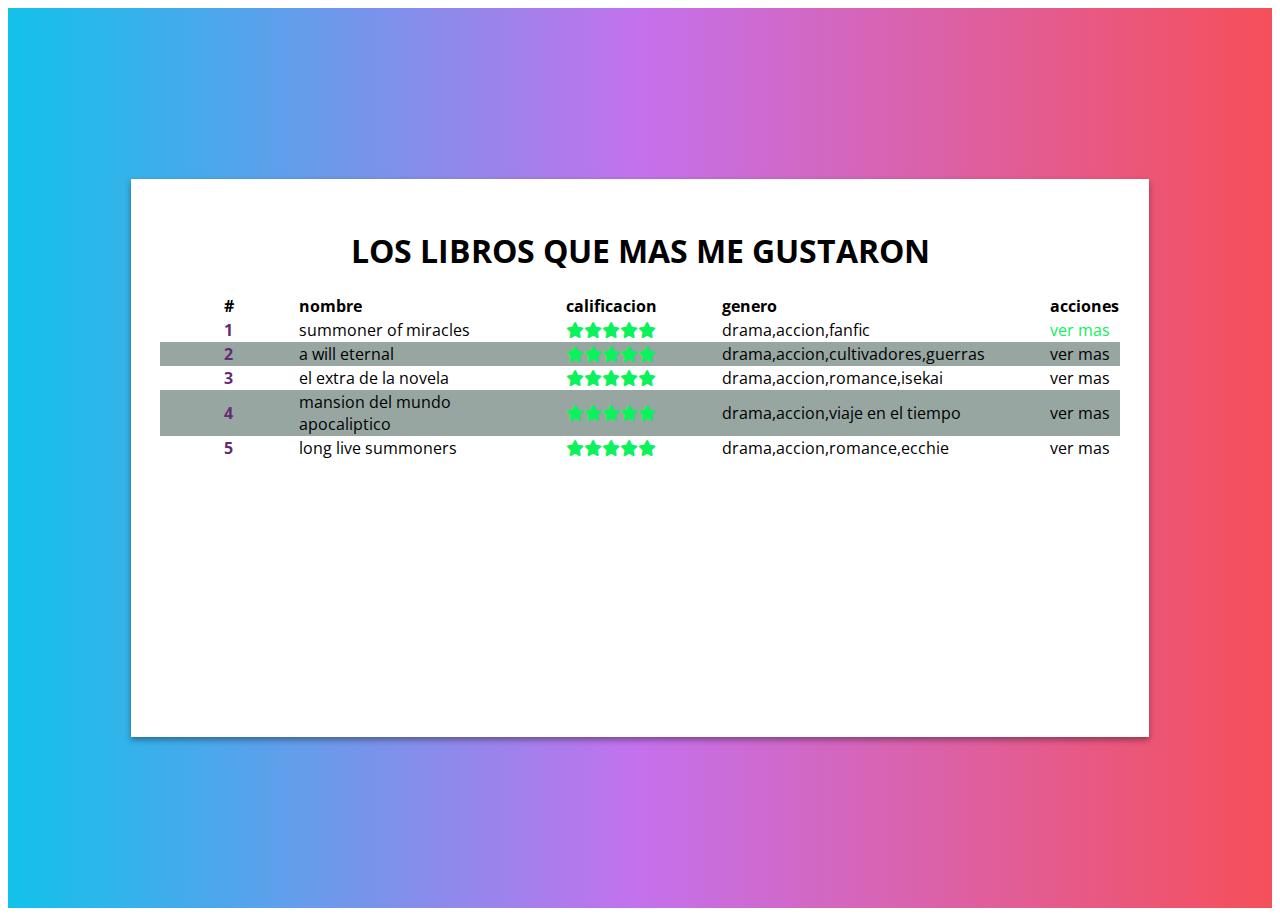
<file: boletinessss/index.html>
<!DOCTYPE html>
<html lang="en" dir="ltr">
  <head>
    <meta charset="utf-8">
    <meta name="viewport" content="width=device-width,initial-scale=1.0">
    <title>los libros que mas me gustaron</title>
    <link rel="stylesheet" href="https://necolas.github.io/normalize.css/8.0.1/normalize.css">
    <link rel="stylesheet" href="./fontawesome-free-6.1.1-web/css/all.css">
    <link href="./assets/css/main.css" rel="stylesheet">
    <link href="https://fonts.googleapis.com/css2?family=Open+Sans:wght@300;500&display=swap" rel="stylesheet">
    <link rel="stylesheet" href="https://cdnjs.cloudflare.com/ajax/libs/animate.css/4.1.1/animate.min.css"/>

  </head>
  <body>
    <div class="container">
      <div class="content animate__animated animate__fadeInDown">
        <header>
          <h1 class="title">los libros que mas me gustaron</h1>
        </header>
        <table class="table">
          <thead>
            <th>#</th>
            <th>nombre</th>
            <th>calificacion</th>
            <th>genero</th>
            <th>acciones</th>
          </thead>
            <tbody>
              <tr>
                <td>1</td>
                <td>summoner of miracles</td>
                <td><i class="fa-solid fa-star"></i><i class="fa-solid fa-star"></i><i class="fa-solid fa-star"></i><i class="fa-solid fa-star"></i><i class="fa-solid fa-star"></i></td>
                <td>drama,accion,fanfic</td>
                <td>
                  <a href="./libros/summoner-of-miracles.html">ver mas</a>
                </td>
              </tr>
              <tr>
                <td>2</td>
                <td>a will eternal</td>
                <td><i class="fa-solid fa-star"></i><i class="fa-solid fa-star"></i><i class="fa-solid fa-star"></i><i class="fa-solid fa-star"></i><i class="fa-solid fa-star"></i></td>
                <td>drama,accion,cultivadores,guerras</td>
                <td>ver mas</td>
              </tr>
              <tr>
                <td>3</td>
                <td>el extra de la novela</td>
                <td><i class="fa-solid fa-star"></i><i class="fa-solid fa-star"></i><i class="fa-solid fa-star"></i><i class="fa-solid fa-star"></i><i class="fa-solid fa-star"></i></td>
                <td>drama,accion,romance,isekai</td>
                <td>ver mas</td>
              </tr>
              <tr>
                <td>4</td>
                <td>mansion del mundo apocaliptico</td>
                <td><i class="fa-solid fa-star"></i><i class="fa-solid fa-star"></i><i class="fa-solid fa-star"></i><i class="fa-solid fa-star"></i><i class="fa-solid fa-star"></i></td>
                <td>drama,accion,viaje en el tiempo</td>
                <td>ver mas</td>
              </tr>
              <tr>
                <td>5</td>
                <td>long live summoners</td>
                <td><i class="fa-solid fa-star"></i><i class="fa-solid fa-star"></i><i class="fa-solid fa-star"></i><i class="fa-solid fa-star"></i><i class="fa-solid fa-star"></i></td>
                <td>drama,accion,romance,ecchie</td>
                <td>ver mas</td>
              </tr>
            </tbody>
        </table>
      </div>
    </div>
    <script src="./javascript/main.js"></script>
  </body>
</html>
</file>
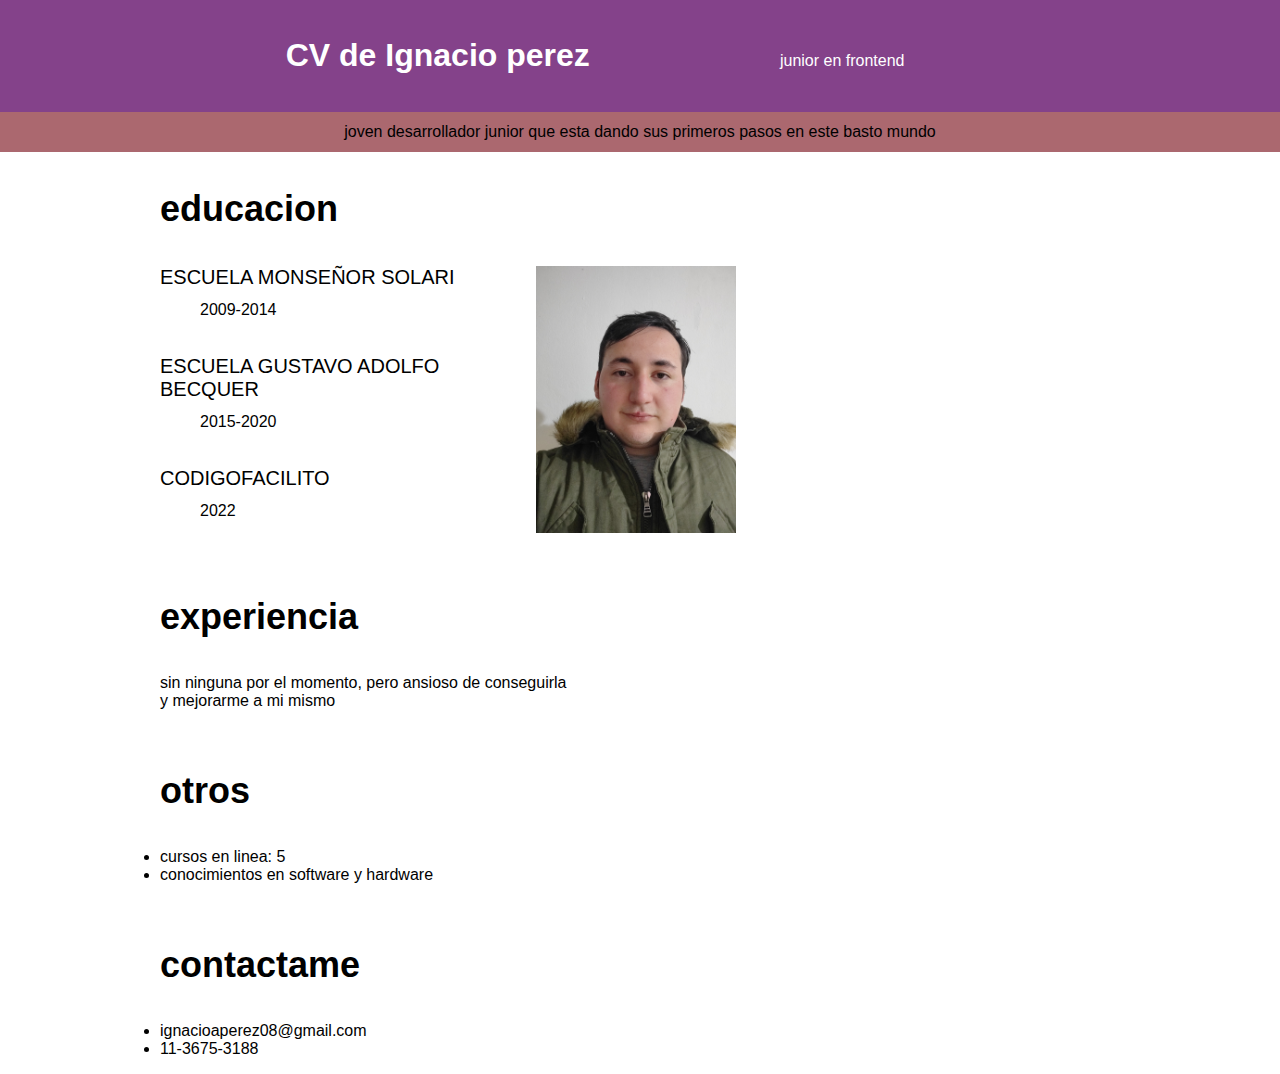
<file: cv/index.html>
<!DOCTYPE html>
 <html>
   <head>
     <title>CV IGNACIO PEREZ</title>
     <meta charset="utf-8">
     <meta name="description" content="Ignacio, joven junior de frontend sin
experiencia que busca trabajo para mejorar y entender mejor la programacion"
</head>
<body style="font-family:helvetica, arial, sans-serif;margin: 0;">
   <header style="background-color:#84428a;color:white;text-align:center;padding:16px;">
     <h1 style="display:inline-block;width:400px;Font-weight:700">CV de Ignacio perez</h1>
     <p style="display:inline-block;width:400px;Font-weight:200">junior en frontend</p>
   </header>
   <div style="background-color:#ab686f;color:black;text-align:center;padding:11px;">
     joven desarrollador junior que esta dando sus primeros pasos en este basto mundo
   </div>
   <section>
    <div style="width:960px;margin-right:auto;margin-left:auto;">
     <div>
       <div style="display:inline-block;width:60%;vertical-align:top;">
       <h3 style="font-size:36px;font-weight:700;">educacion</h3>
       <p>
<img src="IMG_20220614_023418654.jpg" align="right" width="200" vertical-align:top;>
</p>
       <div>
         <dl>
          <dt style="font-size:20px;text-transform:uppercase;margin-bottom:12px;margin-top:36px;">escuela monseñor solari</dt>
          <dd>2009-2014</dd>
          <dt style="font-size:20px;text-transform:uppercase;margin-bottom:12px;margin-top:36px;">escuela gustavo adolfo becquer</dt>
          <dd>2015-2020</dd>
          <dt style="font-size:20px;text-transform:uppercase;margin-bottom:12px;margin-top:36px;">CodigoFacilito</dt>
          <dd>2022</dd>
         </dl>
       </div>
       </div>
     </div>
     <div style="margin-top:60px;">
      <h3 style="font-size:36px;font-weight:700;">experiencia</h3>
      <div>
        <dl>
         <dt>sin ninguna por el momento, pero ansioso de conseguirla</dt>
        <dt>y mejorarme a mi mismo</dt>
        </dl>
      </div>
     </div>
      <div style="margin-top:60px;">
       <h3 style="font-size:36px;font-weight:700;">otros</h3>
       <ul style="margin-top:10px;padding:0;">
       <li>cursos en linea: 5</li>
       <li>conocimientos en software y hardware</li>
       </ul>
      </div>

      <div style="margin-top:60px;">
       <h3 style="font-size:36px;font-weight:700;">contactame</h3>
       <ul style="margin-top:10px;padding:0;">
       <li>ignacioaperez08@gmail.com</li>
       <li>11-3675-3188</li>
       </ul>
      </div>
    </div>
   </section>
 </body>
</html>
</file>
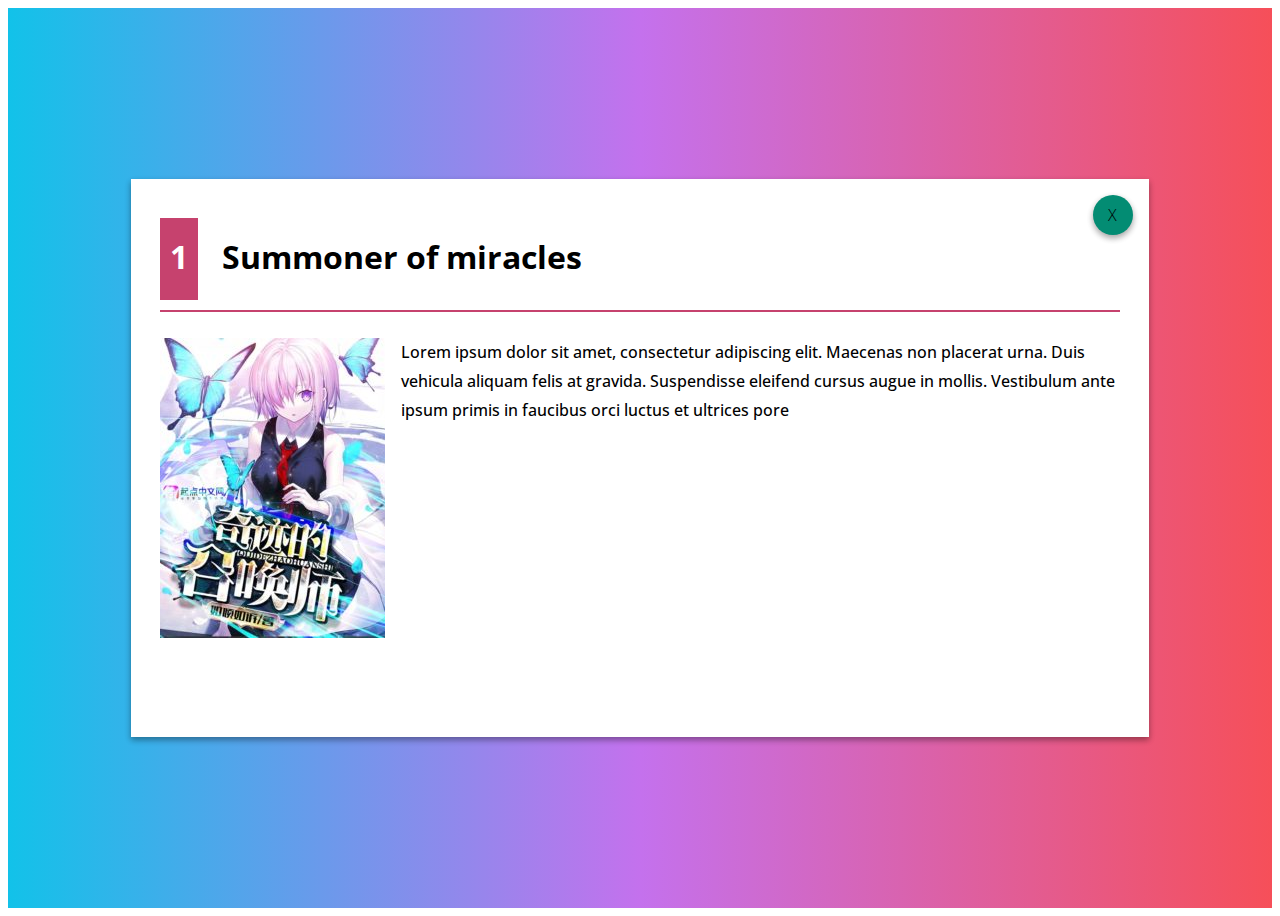
<file: boletinessss/libros/summoner-of-miracles.html>
<!DOCTYPE html>
<html lang="en" dir="ltr">
  <head>
    <meta charset="utf-8">
    <meta name="viewport" content="width=device-width,initial-scale=1.0">
    <title>los libros que mas me gustaron</title>
    <link rel="stylesheet" href="https://necolas.github.io/normalize.css/8.0.1/normalize.css">
    <link rel="stylesheet" href="../fontawesome-free-6.1.1-web/css/all.css">
    <link href="../assets/css/main.css" rel="stylesheet">
    <link href="https://fonts.googleapis.com/css2?family=Open+Sans:wght@300;500&display=swap" rel="stylesheet">
    <link rel="stylesheet" href="https://cdnjs.cloudflare.com/ajax/libs/animate.css/4.1.1/animate.min.css"/>
  </head>
  <body>
    <div class="container">
      <div class="content animate__animated animate__fadeInDown">
        <div class="actions">
          <a  href="../index.html" class="close">
            <span>X</span>
          </a>
        </div>
        <header>
          <h2 class="title-item">
            <span class="position">1</span>
            Summoner of miracles
          </h2>
        </header>
        <section>
          <img src="../assets/images/summoner-of-miracles-225x300.jpg" class="main-image" alt="Portada Summoner of miracles">
          <div class="text">
            <p class="paragraph">Lorem ipsum dolor sit amet, consectetur adipiscing elit. Maecenas non placerat urna. Duis vehicula aliquam felis at gravida.
            Suspendisse eleifend cursus augue in mollis. Vestibulum ante ipsum primis in faucibus orci luctus et ultrices pore </p>
          </div>
        </section>
      </div>
    </div>
    <script src="../javascript/main.js"></script>
  </body>
</html>
</file>
<file: boletinessss/assets/css/main.css>
/* gris #36BFB1
piel #038C73
crema #02735E
crema rancia #014034
negro #0D0D0D
amarillo #0CF25D
 */
html{
  font-family: 'Open Sans', sans-serif;
}

a{
  text-decoration: none;
  color: #0CF25D;
}

img{
  max-width: 100%;
}

.title{
  text-transform: uppercase;
  text-align: center;
}

 .container{
   background: #12c2e9;
   background: -webkit-linear-gradient(to right, #12c2e9, #c471ed, #f64f59);
   background: linear-gradient(to right, #12c2e9, #c471ed, #f64f59);
   height: 100vh;
   display: flex;
   align-items: center;
   justify-content: center;
 }

.content{
  max-width: 960px;
  width: 100%;
  height: 80vh;
  background-color: white;
  box-shadow: 0 3px 6px rgba(0, 0, 0, 0.16), 0 3px 6px rgba(0, 0, 0, 0.23);
  position: relative;
  padding: 1.6em;
  overflow: scroll;
}

.content{
  padding: 1em;
}

td{
  display: block;
  width: 100%;
}

td:nth-of-type(1){
  font-size: 1.5em;
  font-weight: bold;
  color: #642B73
}

th{
  display: none;
}

.actions{
  position: absolute;
  top: 1em;
  right: 1em;
}

.close{
  height: 40px;
  width: 40px;
  color: black;
  border-radius: 60%;
  background-color: #038C73;
  display: inline-block;
  box-shadow: 0 3px 6px rgba(0,0,0,0.16), 0 3px 6px rgba(0,0,0,0.23);
  font-weight: 300;
  cursor: pointer;
  display: flex;
  align-items: center;
  justify-content: center;
}

.paragraph{
  line-height: 1.8em;
  font-weight: 500;
}

.table{
  width: 100%;
  border-spacing: 0;
}

.fa-star{
  color:#0CF25D
}

.table td, .table th{
  padding-left: 4em;
  text-align: left
}

.table tr:nth-child(even){background-color: #97A6A0;}

.title-item{
  border-bottom-style: solid;
  border-width: 2px;
  border-color: #C6426E;
  padding-bottom:1em;
  font-size: 2em
}

.position{
  background-color: #C6426E;
  color: white;
  padding: 17px 10px 22px 10px;
  border radius: 4px;
  margin-right: 0.5em;
}

@media(min-width:900px)  {
  th{
    display: table-cell;
  }
  td{
    width: auto;
    display: table-cell;
  }
  td:nth-of-type(1){
    font-size:1em;
  }
    .content{
      padding: 1.8em;
    }
}

@media(min-height:550px) {
  .content{
    height: 500px;
  }
}

}


a:hover{
  opacity: 0.5;
}

.main-image{
  float: left;
  margin-right: 1em;
}
</file>
